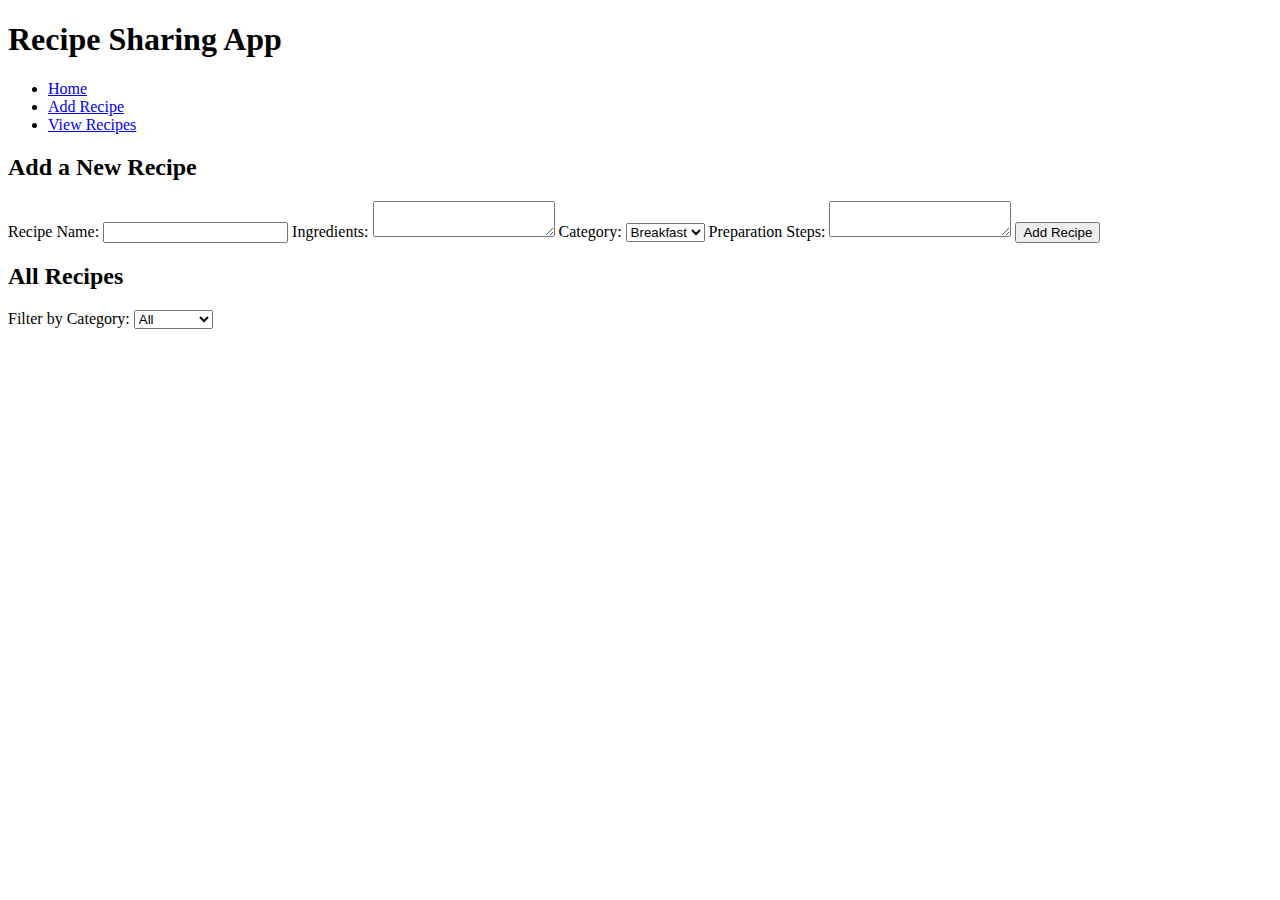
<file: masaiPaper2/index.html>
<!DOCTYPE html>
<html lang="en">
<head>
    <meta charset="UTF-8">
    <meta name="viewport" content="width=device-width, initial-scale=1.0">
    <title>Recipe Sharing App</title>
    <link rel="stylesheet" href="styles.css">
</head>
<body>

    <!-- HEADER & NAVIGATION -->
    <header>
        <h1>Recipe Sharing App</h1>
        <nav>
            <ul>
                <li><a href="#home">Home</a></li>
                <li><a href="#add-recipe">Add Recipe</a></li>
                <li><a href="#view-recipes">View Recipes</a></li>
            </ul>
        </nav>
    </header>

    <!-- ADD RECIPE FORM -->
    <section id="add-recipe">
        <h2>Add a New Recipe</h2>
        <form id="recipe-form">
            <label>Recipe Name:</label>
            <input type="text" id="recipe-name" required>

            <label>Ingredients:</label>
            <textarea id="ingredients" required></textarea>

            <label>Category:</label>
            <select id="category">
                <option value="Breakfast">Breakfast</option>
                <option value="Lunch">Lunch</option>
                <option value="Dinner">Dinner</option>
                <option value="Dessert">Dessert</option>
                <option value="Drinks">Drinks</option>
            </select>

            <label>Preparation Steps:</label>
            <textarea id="steps" required></textarea>

            <button type="submit">Add Recipe</button>
        </form>
    </section>

    <!-- VIEW RECIPES SECTION -->
    <section id="view-recipes">
        <h2>All Recipes</h2>
        <label>Filter by Category:</label>
        <select id="filter-category">
            <option value="All">All</option>
            <option value="Breakfast">Breakfast</option>
            <option value="Lunch">Lunch</option>
            <option value="Dinner">Dinner</option>
            <option value="Dessert">Dessert</option>
            <option value="Drinks">Drinks</option>
        </select>
        <div id="recipe-list"></div>
    </section>

    <script src="script.js"></script>
</body>
</html>
</file>
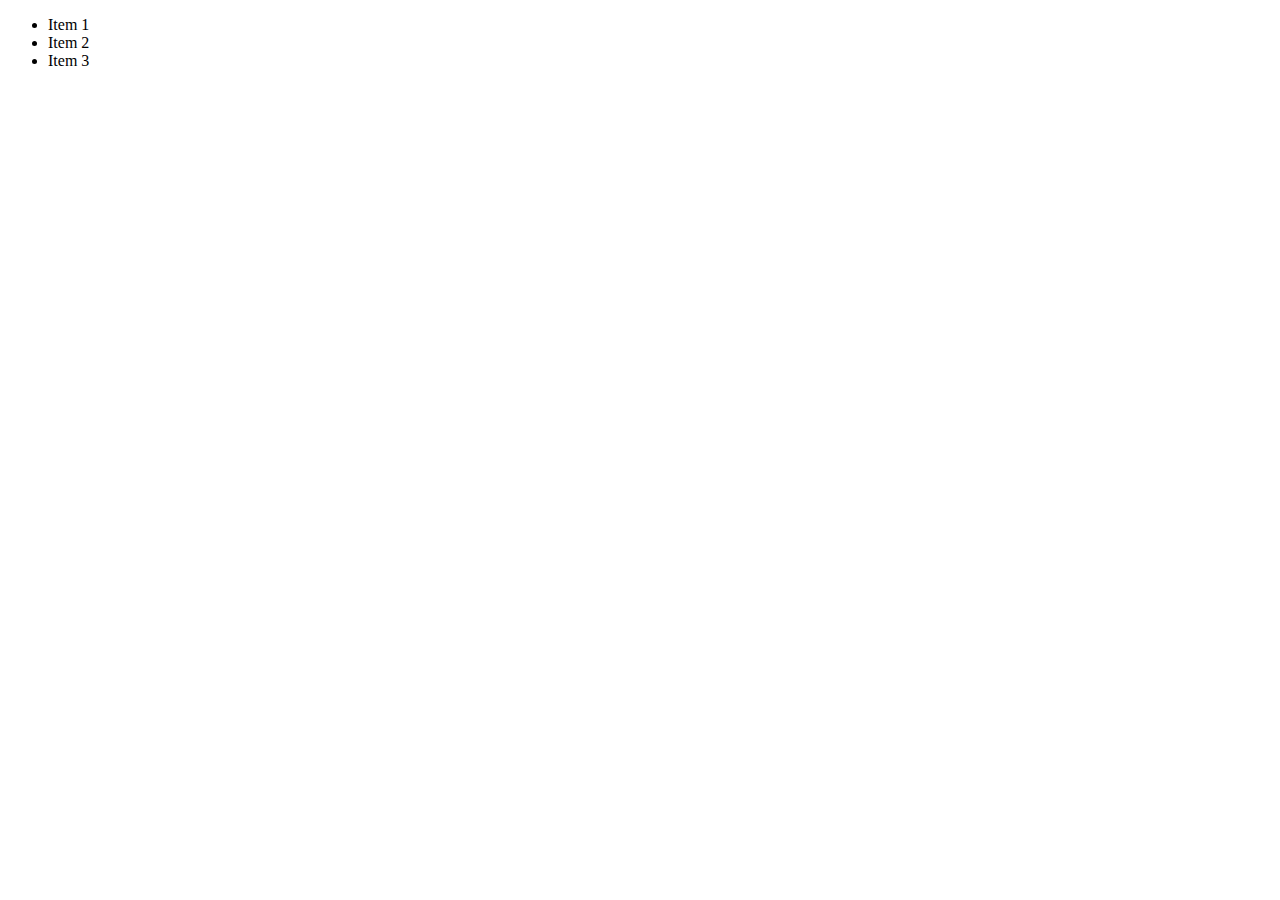
<file: Advanced DOM Manipulation/ques12/index.html>
<!DOCTYPE html>
<html lang="en">
<head>
    <meta charset="UTF-8">
    <meta name="viewport" content="width=device-width, initial-scale=1.0">
    <title>DOM Traversal</title>
</head>
<body>
    <div id="container">
        <ul id="list">
            <li id="item1">Item 1</li>
            <li id="item2">Item 2</li>
            <li id="item3">Item 3</li>
        </ul>
    </div>
    <script src="script.js"></script>
</body>
</html>
</file>
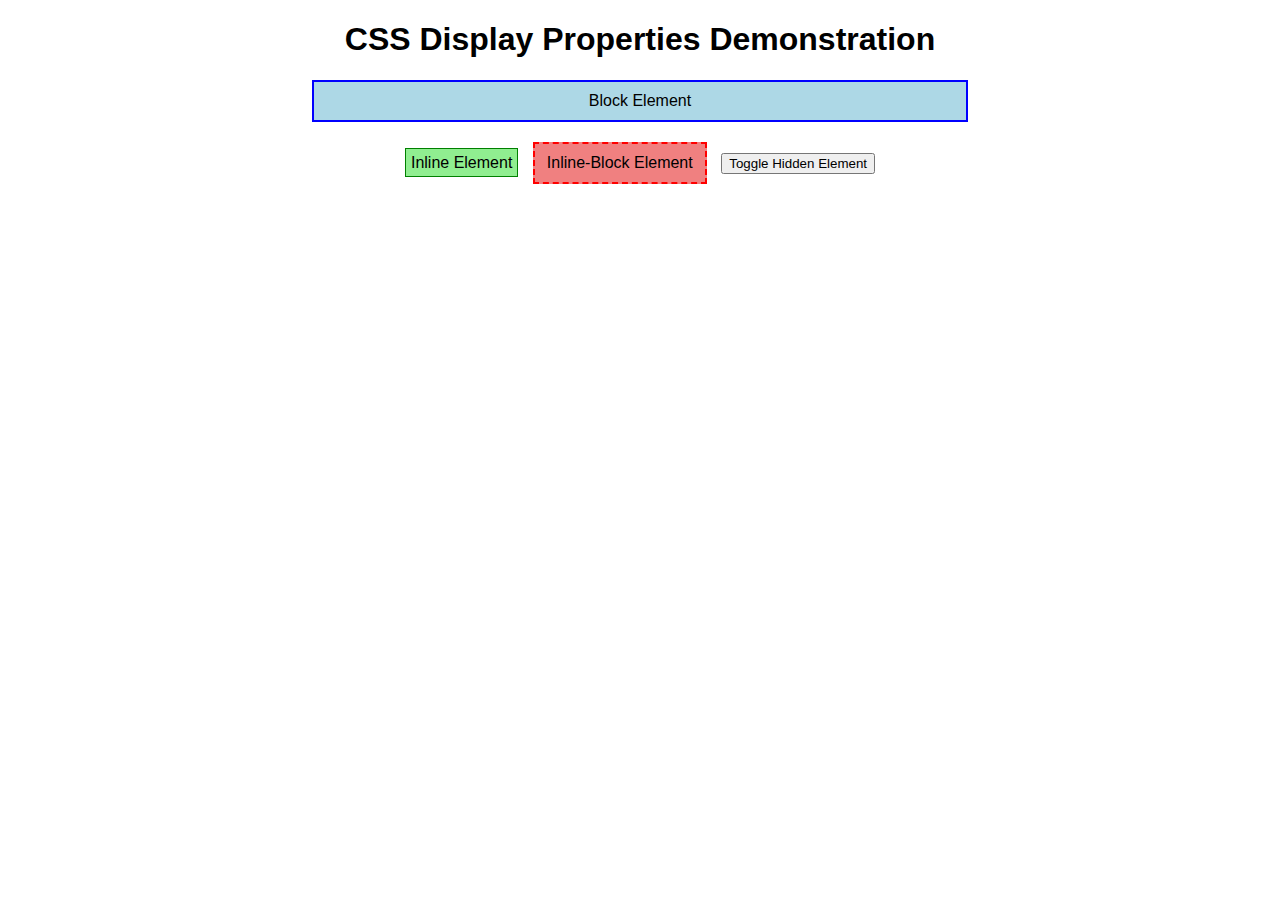
<file: Box Model and CSS Fundamental/que12/index.html>
<!DOCTYPE html>
<html lang="en">
<head>
    <meta charset="UTF-8">
    <meta name="viewport" content="width=device-width, initial-scale=1.0">
    <title>Mastering CSS Display Properties</title>
    <link rel="stylesheet" href="styles.css">
</head>
<body>
    <h1>CSS Display Properties Demonstration</h1>

    <div class="block-element">Block Element</div>
    <span class="inline-element">Inline Element</span>
    <div class="inline-block-element">Inline-Block Element</div>
    <div class="hidden-element" id="hiddenBox">Hidden Element (Toggled)</div>

    <button onclick="toggleVisibility()">Toggle Hidden Element</button>

    <script>
        function toggleVisibility() {
            let hiddenBox = document.getElementById("hiddenBox");
            if (hiddenBox.style.display === "none") {
                hiddenBox.style.display = "block";
            } else {
                hiddenBox.style.display = "none";
            }
        }
    </script>
</body>
</html>
</file>
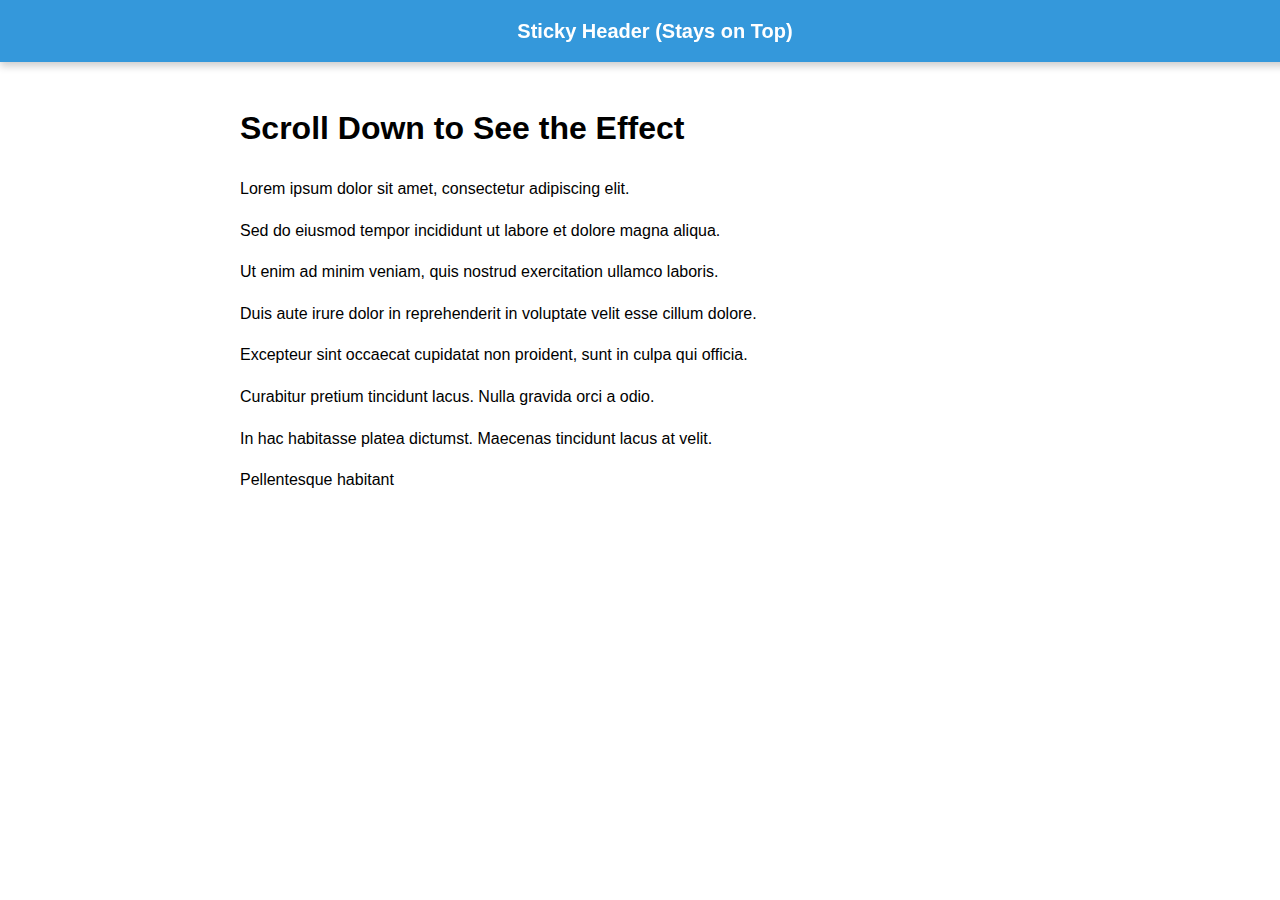
<file: Box Model and CSS Fundamental/que13/index.html>
<!DOCTYPE html>
<html lang="en">
<head>
    <meta charset="UTF-8">
    <meta name="viewport" content="width=device-width, initial-scale=1.0">
    <title>Sticky Header & Fixed Footer</title>
    <link rel="stylesheet" href="styles.css">
</head>
<body>

    <header class="sticky-header">
        Sticky Header (Stays on Top)
    </header>

    <main class="content">
        <h1>Scroll Down to See the Effect</h1>
        <!-- Generating 10+ paragraphs for scrolling -->
        <p>Lorem ipsum dolor sit amet, consectetur adipiscing elit.</p>
        <p>Sed do eiusmod tempor incididunt ut labore et dolore magna aliqua.</p>
        <p>Ut enim ad minim veniam, quis nostrud exercitation ullamco laboris.</p>
        <p>Duis aute irure dolor in reprehenderit in voluptate velit esse cillum dolore.</p>
        <p>Excepteur sint occaecat cupidatat non proident, sunt in culpa qui officia.</p>
        <p>Curabitur pretium tincidunt lacus. Nulla gravida orci a odio.</p>
        <p>In hac habitasse platea dictumst. Maecenas tincidunt lacus at velit.</p>
        <p>Pellentesque habitant
</file>
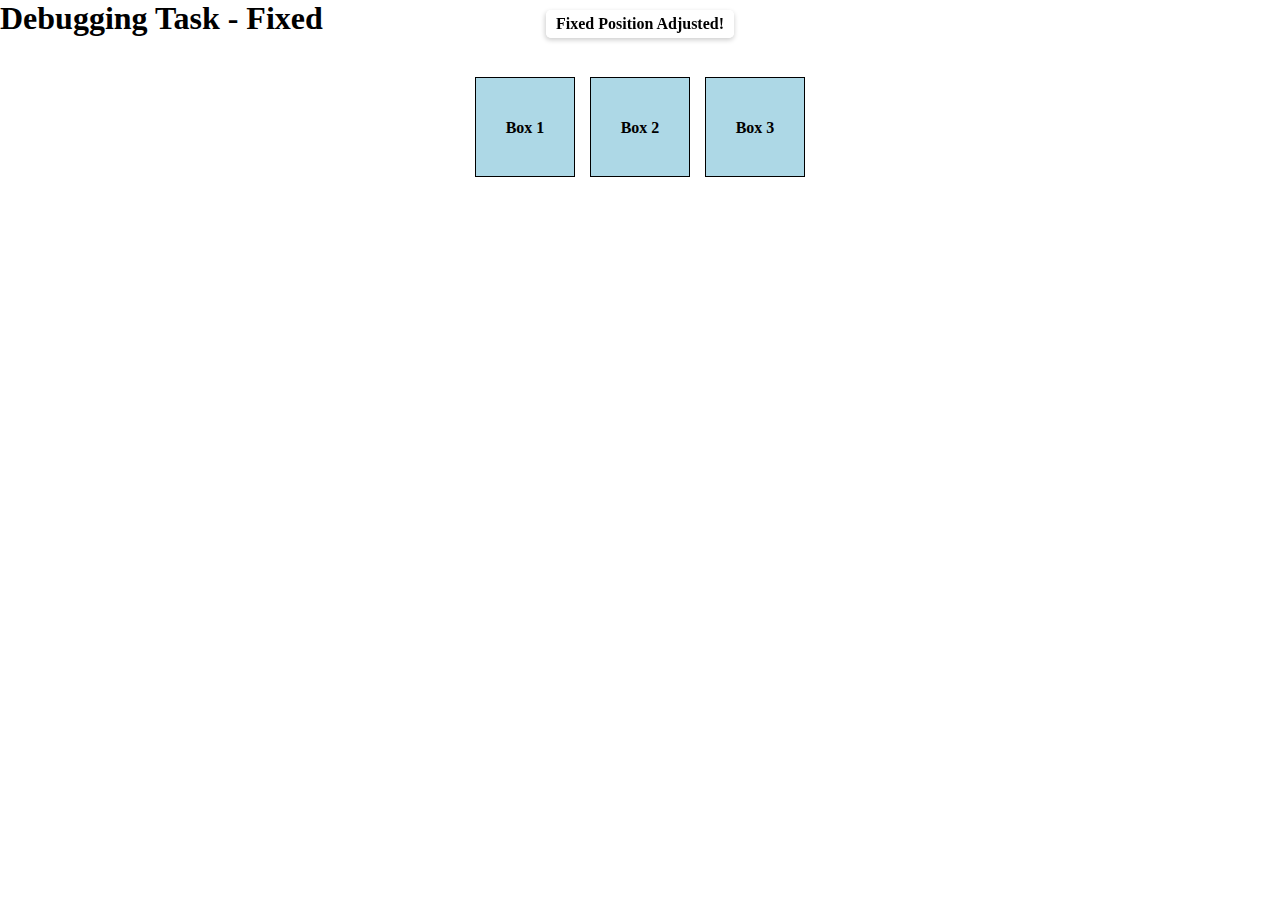
<file: Box Model and CSS Fundamental/que14/index.html>
<!DOCTYPE html>
<html lang="en">
<head>
    <meta charset="UTF-8">
    <meta name="viewport" content="width=device-width, initial-scale=1.0">
    <title>Fixed Layout</title>
    <link rel="stylesheet" href="styles.css">
</head>
<body>
    <h1>Debugging Task - Fixed</h1>
    
    <div class="container">
        <div class="box">Box 1</div>
        <div class="box">Box 2</div>
        <div class="box">Box 3</div>
    </div>

    <p class="text">Fixed Position Adjusted!</p>
</body>
</html>
</file>
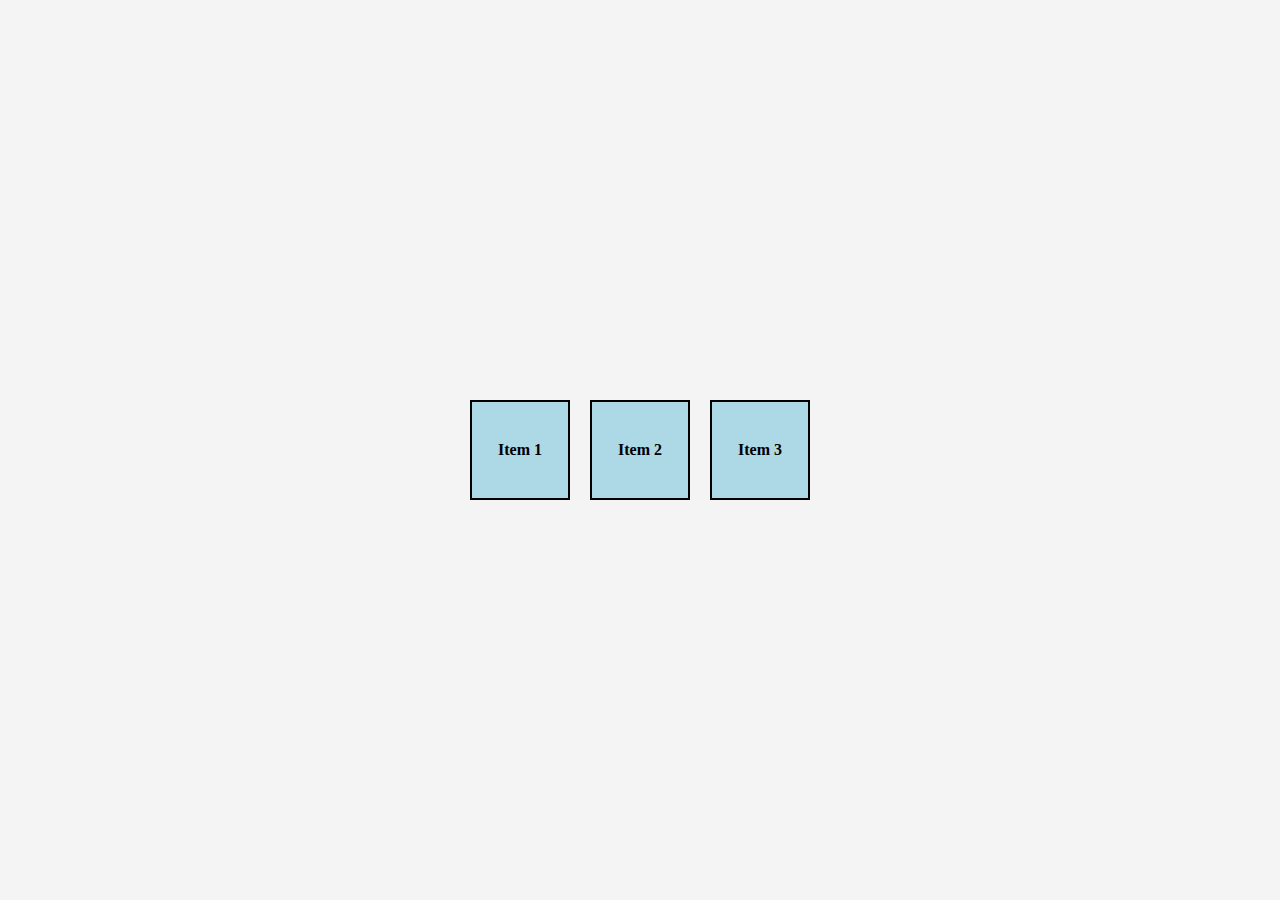
<file: CSS Flexbox Layout/que11/index.html>
<!DOCTYPE html>
<html lang="en">
<head>
    <meta charset="UTF-8">
    <meta name="viewport" content="width=device-width, initial-scale=1.0">
    <title>Flexbox Layout</title>
    <link rel="stylesheet" href="styles.css">
</head>
<body>
    <div class="container">
        <div class="item">Item 1</div>
        <div class="item">Item 2</div>
        <div class="item">Item 3</div>
    </div>
</body>
</html>
</file>
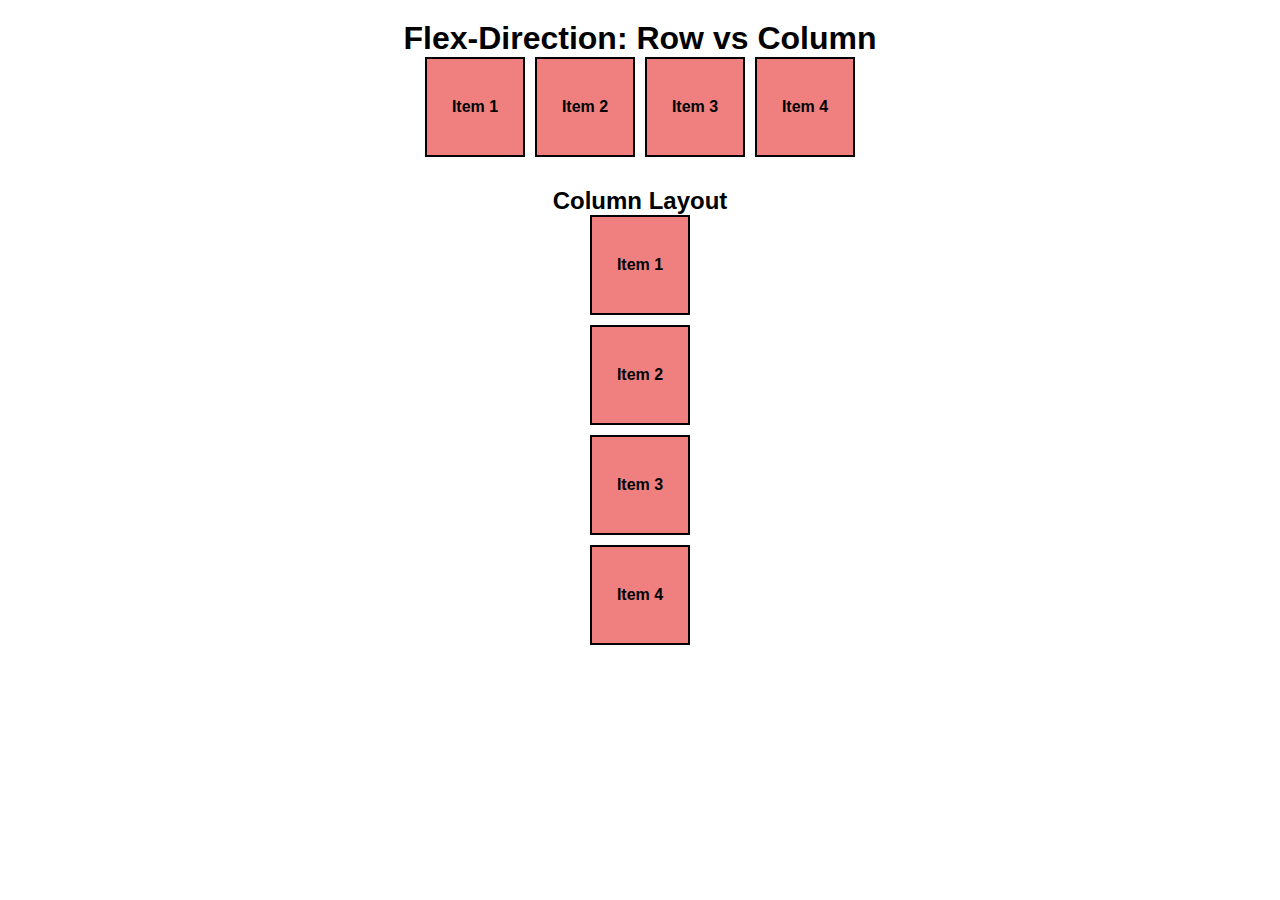
<file: CSS Flexbox Layout/que12/index.html>
<!DOCTYPE html>
<html lang="en">
<head>
    <meta charset="UTF-8">
    <meta name="viewport" content="width=device-width, initial-scale=1.0">
    <title>Flex-Direction Demo</title>
    <link rel="stylesheet" href="styles.css">
</head>
<body>
    <h1>Flex-Direction: Row vs Column</h1>
    
    <div class="container row-layout">
        <div class="item">Item 1</div>
        <div class="item">Item 2</div>
        <div class="item">Item 3</div>
        <div class="item">Item 4</div>
    </div>

    <h2>Column Layout</h2>
    <div class="container column-layout">
        <div class="item">Item 1</div>
        <div class="item">Item 2</div>
        <div class="item">Item 3</div>
        <div class="item">Item 4</div>
    </div>

</body>
</html>
</file>
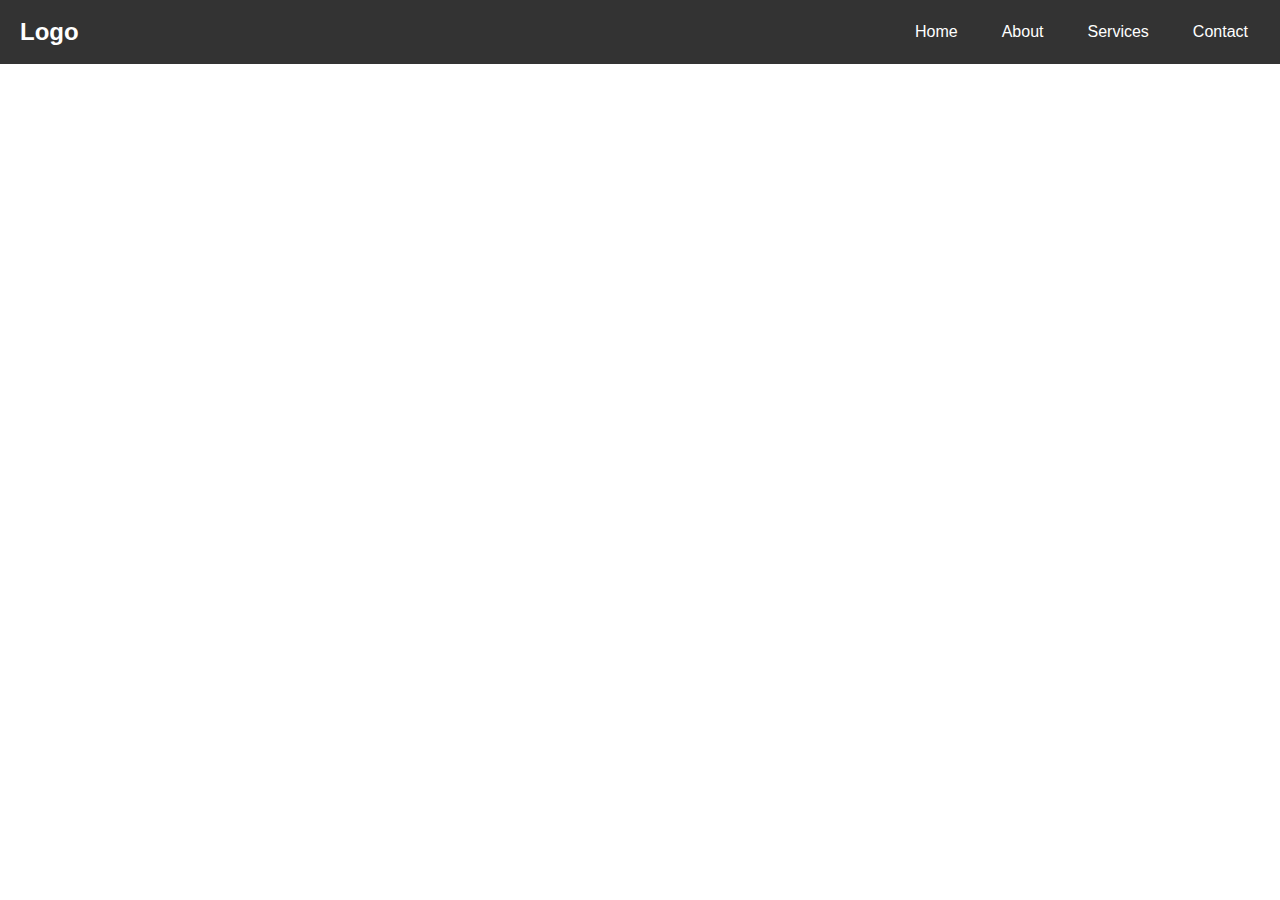
<file: CSS Flexbox Layout/que13/index.html>
<!DOCTYPE html>
<html lang="en">
<head>
  <meta charset="UTF-8">
  <meta name="viewport" content="width=device-width, initial-scale=1.0">
  <title>Fixed Navbar</title>
  <link rel="stylesheet" href="styles.css">
</head>
<body>
  <div class="navbar">
    <div class="logo">Logo</div>
    <div class="links">
      <a href="#">Home</a>
      <a href="#">About</a>
      <a href="#">Services</a>
      <a href="#">Contact</a>
    </div>
  </div>
</body>
</html>
</file>
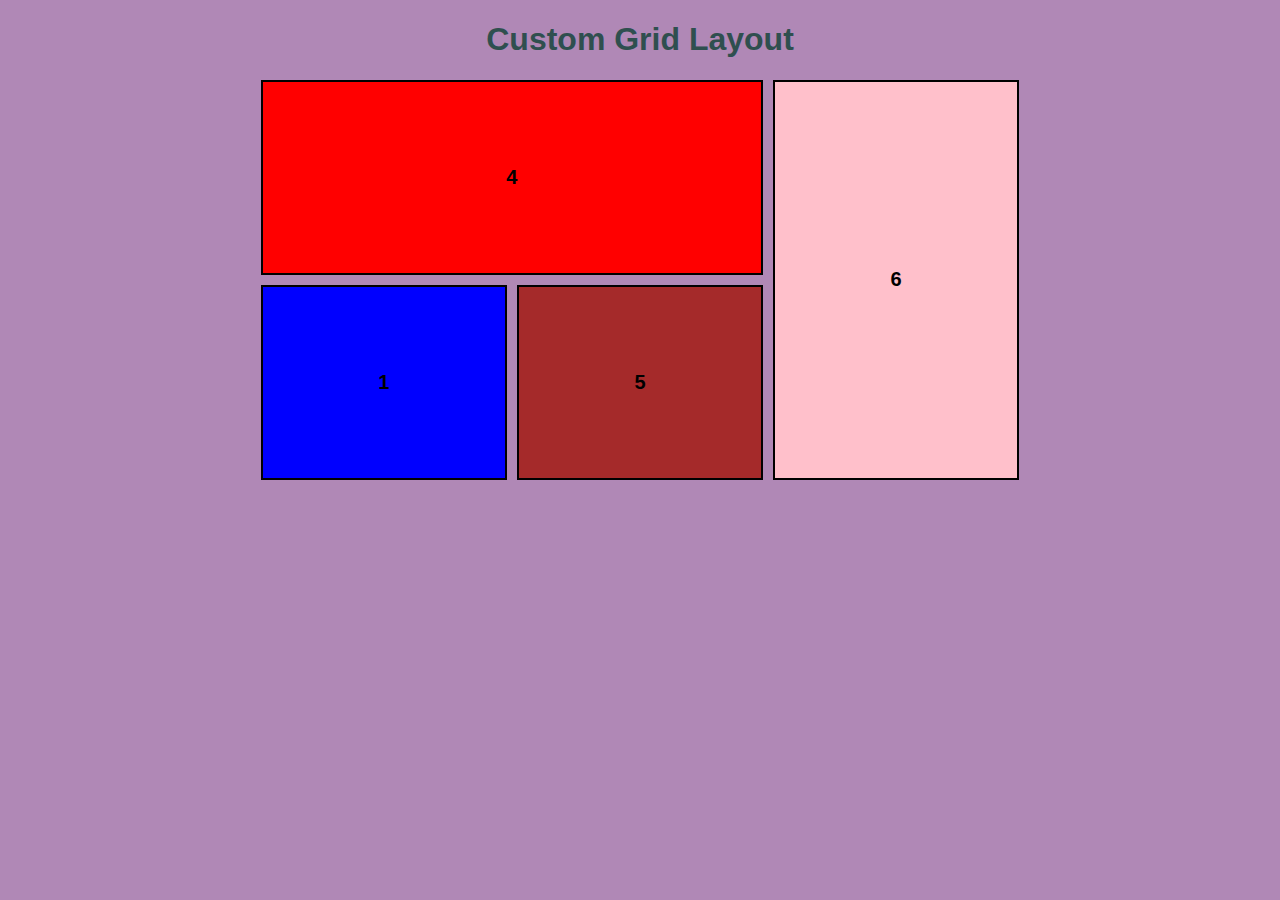
<file: CSS Grid Layout/que10/index.html>
<!DOCTYPE html>
<html lang="en">
<head>
    <meta charset="UTF-8">
    <meta name="viewport" content="width=device-width, initial-scale=1.0">
    <title>Custom Grid Layout</title>
    <link rel="stylesheet" href="styles.css">
</head>
<body>
    <h1>Custom Grid Layout</h1>
    <div class="grid-container">
        <div class="grid-item item1">1</div>
        <div class="grid-item item2">2</div>
        <div class="grid-item item3">3</div>
        <div class="grid-item item4">4</div>
        <div class="grid-item item5">5</div>
        <div class="grid-item item6">6</div>
    </div>
</body>
</html>
</file>
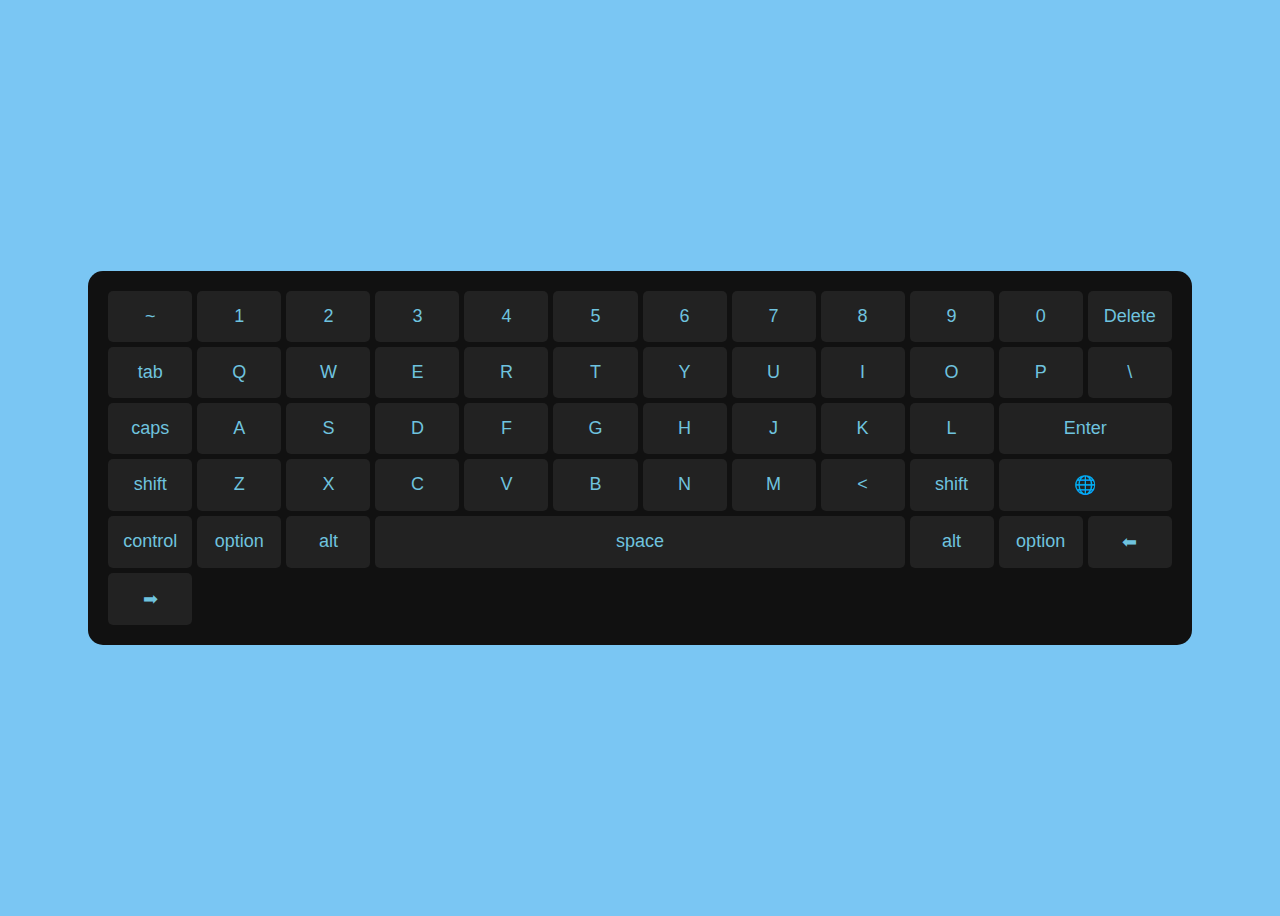
<file: CSS Grid Layout/que7/index.html>
<!DOCTYPE html>
<html lang="en">
<head>
    <meta charset="UTF-8">
    <meta name="viewport" content="width=device-width, initial-scale=1.0">
    <title>Grid Keyboard</title>
    <link rel="stylesheet" href="styles.css">
</head>
<body>
    <div class="keyboard">
        <div class="key">~</div>
        <div class="key">1</div>
        <div class="key">2</div>
        <div class="key">3</div>
        <div class="key">4</div>
        <div class="key">5</div>
        <div class="key">6</div>
        <div class="key">7</div>
        <div class="key">8</div>
        <div class="key">9</div>
        <div class="key">0</div>
        <div class="key">Delete</div>

        <div class="key wide">tab</div>
        <div class="key">Q</div>
        <div class="key">W</div>
        <div class="key">E</div>
        <div class="key">R</div>
        <div class="key">T</div>
        <div class="key">Y</div>
        <div class="key">U</div>
        <div class="key">I</div>
        <div class="key">O</div>
        <div class="key">P</div>
        <div class="key">\</div>

        <div class="key wide">caps</div>
        <div class="key">A</div>
        <div class="key">S</div>
        <div class="key">D</div>
        <div class="key">F</div>
        <div class="key">G</div>
        <div class="key">H</div>
        <div class="key">J</div>
        <div class="key">K</div>
        <div class="key">L</div>
        <div class="key enter">Enter</div>

        <div class="key wide">shift</div>
        <div class="key">Z</div>
        <div class="key">X</div>
        <div class="key">C</div>
        <div class="key">V</div>
        <div class="key">B</div>
        <div class="key">N</div>
        <div class="key">M</div>
        <div class="key">&lt;</div>
        <div class="key">shift</div>

        <div class="key extra-wide">🌐</div>
        <div class="key">control</div>
        <div class="key">option</div>
        <div class="key">alt</div>
        <div class="key space">space</div>
        <div class="key">alt</div>
        <div class="key">option</div>
        <div class="key">⬅</div>
        <div class="key">➡</div>
    </div>
</body>
</html>
</file>
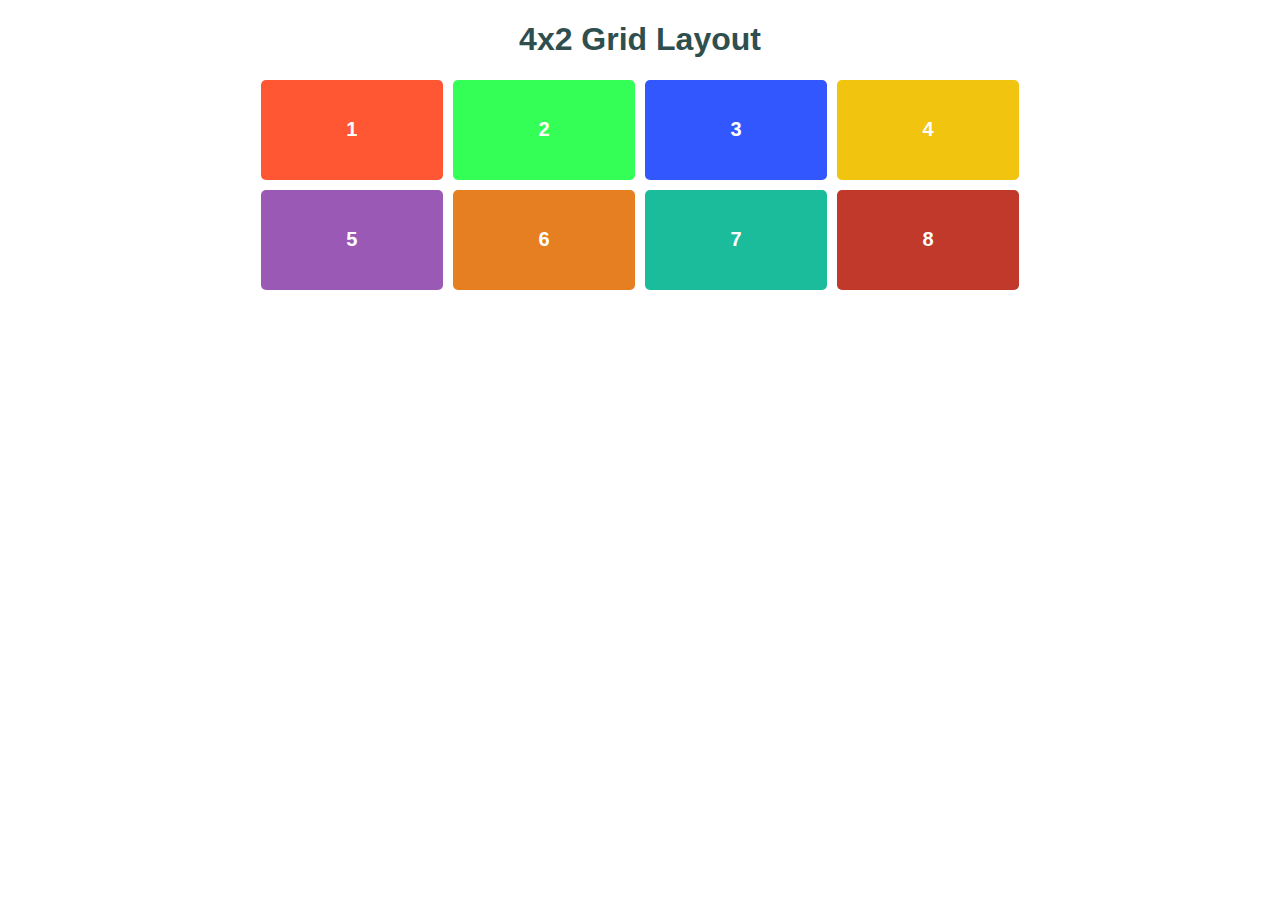
<file: CSS Grid Layout/que9/index.html>
<!DOCTYPE html>
<html lang="en">
<head>
    <meta charset="UTF-8">
    <meta name="viewport" content="width=device-width, initial-scale=1.0">
    <title>4x2 Grid</title>
    <link rel="stylesheet" href="styles.css">
</head>
<body>
    <h1>4x2 Grid Layout</h1>
    <div class="grid-container">
        <div class="grid-item" style="background: #FF5733;">1</div>
        <div class="grid-item" style="background: #33FF57;">2</div>
        <div class="grid-item" style="background: #3357FF;">3</div>
        <div class="grid-item" style="background: #F1C40F;">4</div>
        <div class="grid-item" style="background: #9B59B6;">5</div>
        <div class="grid-item" style="background: #E67E22;">6</div>
        <div class="grid-item" style="background: #1ABC9C;">7</div>
        <div class="grid-item" style="background: #C0392B;">8</div>
    </div>
</body>
</html>
</file>
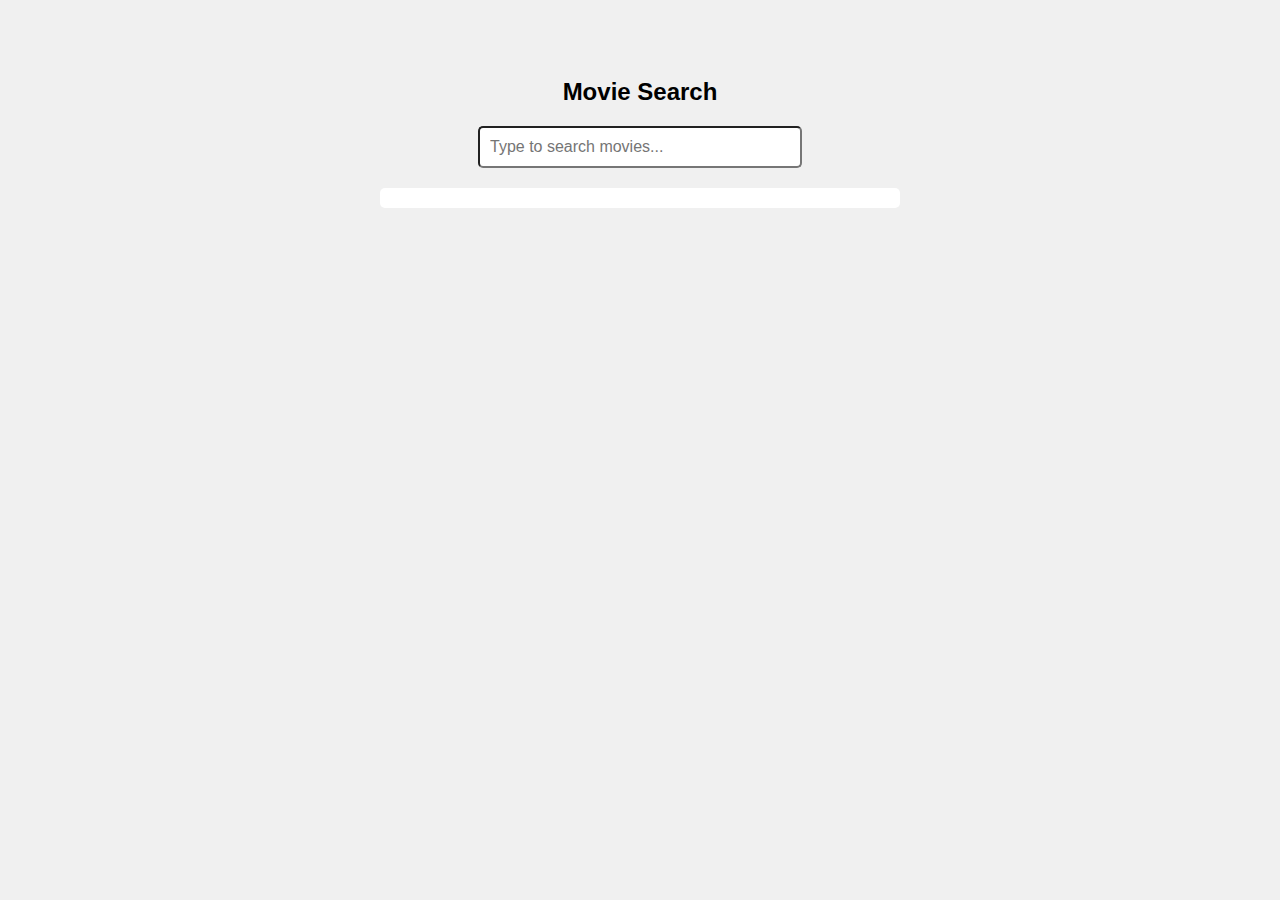
<file: Debouncing & Throttling/que2/index.html>
<!DOCTYPE html>
<html lang="en">
<head>
  <meta charset="UTF-8" />
  <meta name="viewport" content="width=device-width, initial-scale=1.0"/>
  <title>Debounced Movie Search</title>
  <link rel="stylesheet" href="style.css">
</head>
<body>
  <h2> Movie Search</h2>
  <input type="text" id="searchInput" placeholder="Type to search movies..." />
  <div id="results"></div>

  <script src="script.js"></script>
</body>
</html>
</file>
<file: masaiPaper2/styles.css>
<!DOCTYPE html>
<html lang="en">
<head>
    <meta charset="UTF-8">
    <meta name="viewport" content="width=device-width, initial-scale=1.0">
    <title>Recipe Sharing App</title>
    <link rel="stylesheet" href="styles.css">
</head>
<body>

    <!-- HEADER & NAVIGATION -->
    <header>
        <h1>Recipe Sharing App</h1>
        <nav>
            <ul>
                <li><a href="#home">Home</a></li>
                <li><a href="#add-recipe">Add Recipe</a></li>
                <li><a href="#view-recipes">View Recipes</a></li>
            </ul>
        </nav>
    </header>

    <!-- ADD RECIPE FORM -->
    <section id="add-recipe">
        <h2>Add a New Recipe</h2>
        <form id="recipe-form">
            <label>Recipe Name:</label>
            <input type="text" id="recipe-name" required>

            <label>Ingredients:</label>
            <textarea id="ingredients" required></textarea>

            <label>Category:</label>
            <select id="category">
                <option value="Breakfast">Breakfast</option>
                <option value="Lunch">Lunch</option>
                <option value="Dinner">Dinner</option>
                <option value="Dessert">Dessert</option>
                <option value="Drinks">Drinks</option>
            </select>

            <label>Preparation Steps:</label>
            <textarea id="steps" required></textarea>

            <button type="submit">Add Recipe</button>
        </form>
    </section>

    <!-- VIEW RECIPES SECTION -->
    <section id="view-recipes">
        <h2>All Recipes</h2>
        <label>Filter by Category:</label>
        <select id="filter-category">
            <option value="All">All</option>
            <option value="Breakfast">Breakfast</option>
            <option value="Lunch">Lunch</option>
            <option value="Dinner">Dinner</option>
            <option value="Dessert">Dessert</option>
            <option value="Drinks">Drinks</option>
        </select>
        <div id="recipe-list"></div>
    </section>

    <script src="script.js"></script>
</body>
</html>
</file>
<file: Box Model and CSS Fundamental/que12/styles.css>
body {
    font-family: Arial, sans-serif;
    text-align: center;
}

.block-element {
    display: block;
    width: 50%;
    margin: 10px auto;
    padding: 10px;
    background-color: lightblue;
    border: 2px solid blue;
}

.inline-element {
    display: inline;
    padding: 5px;
    background-color: lightgreen;
    border: 1px solid green;
}

.inline-block-element {
    display: inline-block;
    width: 150px;
    padding: 10px;
    background-color: lightcoral;
    border: 2px dashed red;
    margin: 10px;
}

.hidden-element {
    display: none;
    padding: 10px;
    background-color: yellow;
    border: 2px solid orange;
    margin: 10px;
}
</file>
<file: Box Model and CSS Fundamental/que13/styles.css>
/* General Styles */
body {
    font-family: Arial, sans-serif;
    margin: 0;
    padding: 0;
    line-height: 1.6;
}

/* Sticky Header */
.sticky-header {
    position: sticky;
    top: 0;
    width: 100%;
    background-color: #3498db;
    color: white;
    text-align: center;
    padding: 15px;
    font-size: 20px;
    font-weight: bold;
    box-shadow: 0px 4px 8px rgba(0, 0, 0, 0.2);
    z-index: 1000;
}

/* Content */
.content {
    padding: 20px;
    max-width: 800px;
    margin: 0 auto;
}

/* Fixed Footer */
.fixed-footer {
    position: fixed;
    bottom: 0;
    width: 100%;
    background-color: #2c3e50;
    color: white;
    text-align: center;
    padding: 10px;
    font-size: 18px;
}
</file>
<file: CSS Grid Layout/que10/styles.css>
body {
    text-align: center;
    font-family: Arial, sans-serif;
    background-color: #B088B6;
}

h1 {
    color: #2F4F4F;
}

.grid-container {
    display: grid;
    grid-template-columns: 1fr 1fr 1fr;
    grid-template-rows: 1fr 1fr;
    gap: 10px;
    width: 60%;
    margin: auto;
    height: 400px;
}

.grid-item {
    display: flex;
    align-items: center;
    justify-content: center;
    font-size: 20px;
    color: black;
    font-weight: bold;
    border: 2px solid black;
}

/* Assigning different positions */
.item1 {
    background: blue;
    grid-column: 1 / 2;
    grid-row: 2 / 3;
}

.item2 {
    background: green;
    grid-column: 2 / 3;
    grid-row: 2 / 3;
}

.item3 {
    background: yellow;
    grid-column: 3 / 4;
    grid-row: 1 / 2;
}

.item4 {
    background: red;
    grid-column: 1 / 3;
    grid-row: 1 / 2;
}

.item5 {
    background: brown;
    grid-column: 2 / 3;
    grid-row: 2 / 3;
}

.item6 {
    background: pink;
    grid-column: 3 / 4;
    grid-row: 1 / 3;
}
</file>
<file: CSS Grid Layout/que7/styles.css>
body {
    background-color: #7AC6F3;
    display: flex;
    justify-content: center;
    align-items: center;
    height: 100vh;
}

.keyboard {
    display: grid;
    grid-template-columns: repeat(12, 1fr);
    gap: 5px;
    background-color: #111;
    padding: 20px;
    border-radius: 15px;
}

.key {
    background: #222;
    color: #6FC3DF;
    text-align: center;
    padding: 15px;
    border-radius: 5px;
    font-size: 18px;
    font-family: sans-serif;
}

.wide {
    grid-column: span 1.5;
}

.extra-wide {
    grid-column: span 2;
}

.enter {
    grid-column: span 2;
}

.space {
    grid-column: span 6;
}
</file>
<file: CSS Grid Layout/que9/styles.css>
body {
    text-align: center;
    font-family: Arial, sans-serif;
}

h1 {
    color: #2F4F4F;
}

.grid-container {
    display: grid;
    grid-template-columns: repeat(4, 1fr);
    grid-template-rows: repeat(2, 100px);
    gap: 10px;
    width: 60%;
    margin: auto;
}

.grid-item {
    display: flex;
    align-items: center;
    justify-content: center;
    font-size: 20px;
    color: white;
    font-weight: bold;
    border-radius: 5px;
}
</file>
<file: Debouncing & Throttling/que2/style.css>
body {
  font-family: Arial, sans-serif;
  text-align: center;
  padding: 50px;
  background-color: #f0f0f0;
}

input {
  padding: 10px;
  width: 300px;
  font-size: 16px;
  border-radius: 5px;
}

#results {
  margin-top: 20px;
  text-align: left;
  max-width: 500px;
  margin-left: auto;
  margin-right: auto;
  background: white;
  padding: 10px;
  border-radius: 5px;
}
</file>
<file: Box Model and CSS Fundamental/que14/styles.css>
/* Global Reset */
* {
    margin: 0;
    padding: 0;
    box-sizing: border-box;
}

/* Container */
.container {
    display: flex; /* Flexbox for proper alignment */
    justify-content: center;
    gap: 15px; /* Space between boxes */
    padding: 20px;
    margin-top: 20px;
}

/* Boxes */
.box {
    width: 100px;
    height: 100px;
    background: lightblue;
    border: 1px solid black;
    text-align: center;
    line-height: 100px; /* Center text */
    font-weight: bold;
}

/* Text (Fixed Position Issue Fixed) */
.text {
    position: fixed;
    left: 50%;
    top: 10px; /* Added space from top */
    transform: translateX(-50%); /* Center horizontally */
    background: rgba(255, 255, 255, 0.8);
    padding: 5px 10px;
    border-radius: 5px;
    font-weight: bold;
    box-shadow: 0px 2px 5px rgba(0, 0, 0, 0.2);
}
</file>
<file: CSS Flexbox Layout/que11/styles.css>
/* Reset default margins and paddings */
* {
    margin: 0;
    padding: 0;
    box-sizing: border-box;
}

/* Flex container */
.container {
    display: flex; /* Enables Flexbox */
    justify-content: center; /* Centers items horizontally */
    align-items: center; /* Centers items vertically */
    height: 100vh; /* Full viewport height */
    background-color: #f4f4f4;
}

/* Flex items */
.item {
    width: 100px;
    height: 100px;
    background-color: lightblue;
    border: 2px solid #000;
    display: flex;
    justify-content: center;
    align-items: center;
    font-weight: bold;
    margin: 10px;
}
</file>
<file: CSS Flexbox Layout/que12/styles.css>
/* Reset styles */
* {
    margin: 0;
    padding: 0;
    box-sizing: border-box;
}

body {
    font-family: Arial, sans-serif;
    text-align: center;
    padding: 20px;
}

/* Flex container - Row layout */
.row-layout {
    display: flex; /* Enables Flexbox */
    flex-direction: row; /* Default: Items arranged in a row */
    justify-content: center;
    align-items: center;
    gap: 10px;
    margin-bottom: 30px;
}

/* Flex container - Column layout */
.column-layout {
    display: flex; /* Enables Flexbox */
    flex-direction: column; /* Items arranged in a vertical column */
    align-items: center;
    gap: 10px;
}

/* Flex items */
.item {
    width: 100px;
    height: 100px;
    background-color: lightcoral;
    border: 2px solid black;
    display: flex;
    justify-content: center;
    align-items: center;
    font-weight: bold;
}
</file>
<file: CSS Flexbox Layout/que13/styles.css>
/* Reset styles */
* {
    margin: 0;
    padding: 0;
    box-sizing: border-box;
}

body {
    font-family: Arial, sans-serif;
}

.navbar {
    display: flex;
    justify-content: space-between; /* Logo on left, links on right */
    align-items: center; /* Center items vertically */
    background-color: #333;
    padding: 15px 20px;
}

.logo {
    color: white;
    font-size: 24px;
    font-weight: bold;
}

.links {
    display: flex; /* Changed from column to row */
    gap: 20px; /* Consistent spacing */
}

.links a {
    text-decoration: none;
    color: white;
    font-size: 16px;
    padding: 8px 12px;
}

.links a:hover {
    background: rgba(255, 255, 255, 0.2);
    border-radius: 5px;
}

/* Responsive Navbar */
@media (max-width: 600px) {
    .navbar {
        flex-direction: column;
        align-items: center;
        text-align: center;
    }

    .links {
        flex-direction: column;
        gap: 10px;
    }
}
</file>
